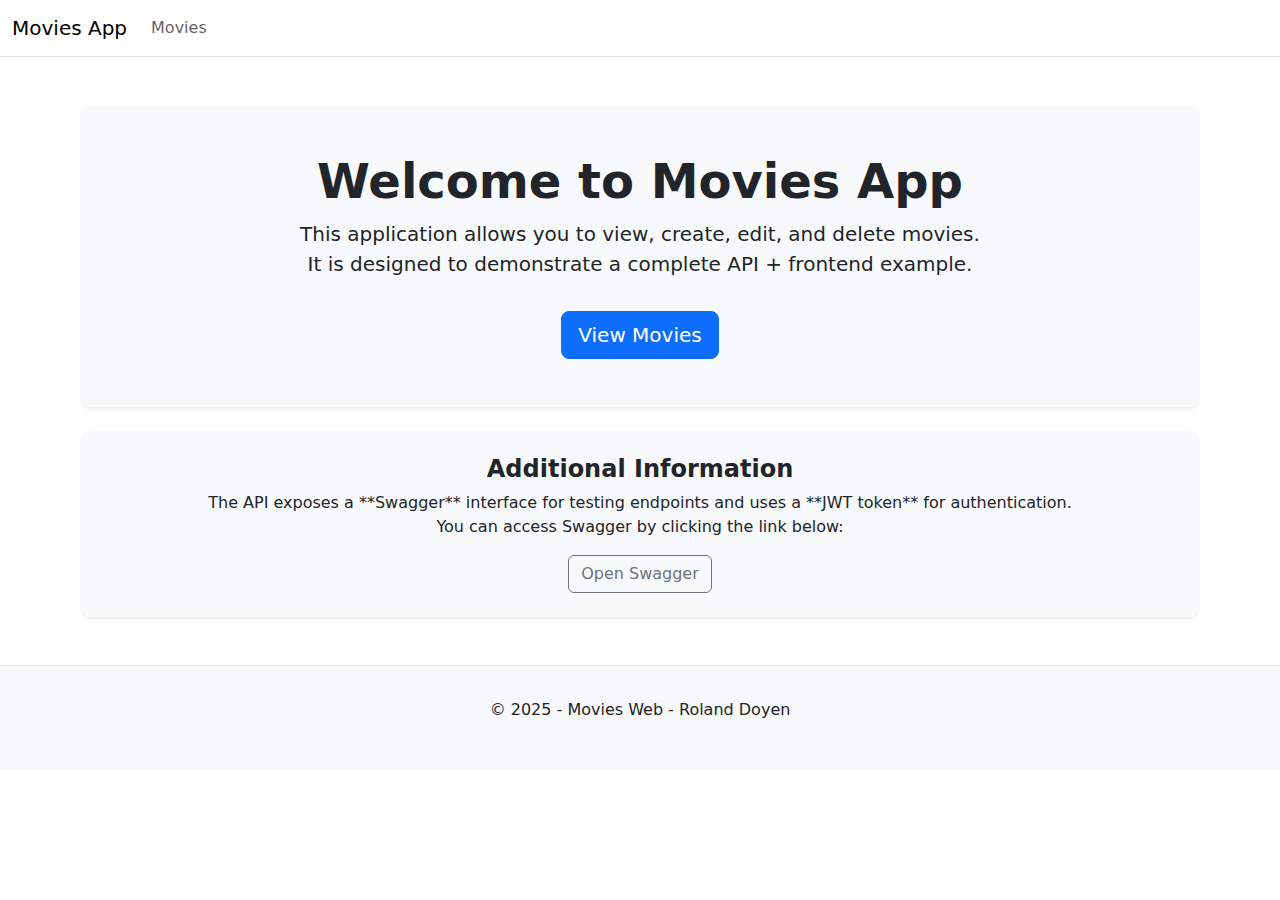
<file: index.html>
<!DOCTYPE html>
<html lang="en">
<head>
    <meta charset="utf-8" />
    <meta name="viewport" content="width=device-width, initial-scale=1.0" />
    <title>Movies Web</title>
    <link href="https://cdn.jsdelivr.net/npm/bootstrap@5.3.2/dist/css/bootstrap.min.css" rel="stylesheet"/>
    <link rel="stylesheet" href="css/site.css" />
</head>

<body>
    <header>
        <div id="navbar"></div>
    </header>

    <main class="container mt-5">
        <div class="text-center">
            <div class="p-5 mb-4 bg-light rounded-3 shadow-sm">
                <h1 class="display-5 fw-bold">Welcome to Movies App</h1>
                <p class="fs-5">
                    This application allows you to view, create, edit, and delete movies.<br>
                    It is designed to demonstrate a complete API + frontend example.
                </p>
                <a href="movies.html" class="btn btn-primary btn-lg mt-3">View Movies</a>
            </div>

            <div class="p-4 mb-4 bg-light rounded-3 shadow-sm">
                <h2 class="h4 fw-bold">Additional Information</h2>
                <p class="fs-6">
                    The API exposes a **Swagger** interface for testing endpoints and uses a **JWT token** for authentication.<br>
                    You can access Swagger by clicking the link below:
                </p>
                <a href="https://moviesapi-rd.azurewebsites.net/swagger/index.html" target="_blank" class="btn btn-outline-secondary">
                    Open Swagger
                </a>
            </div>
        </div>
    </main>

    <footer class="mt-5 py-3 bg-light text-center border-top">
        <div id="footer"></div>
    </footer>

    <script src="https://cdn.jsdelivr.net/npm/bootstrap@5.3.2/dist/js/bootstrap.bundle.min.js"></script>
    <script src="js/index.js" type="module"></script>
</body>
</html>
</file>
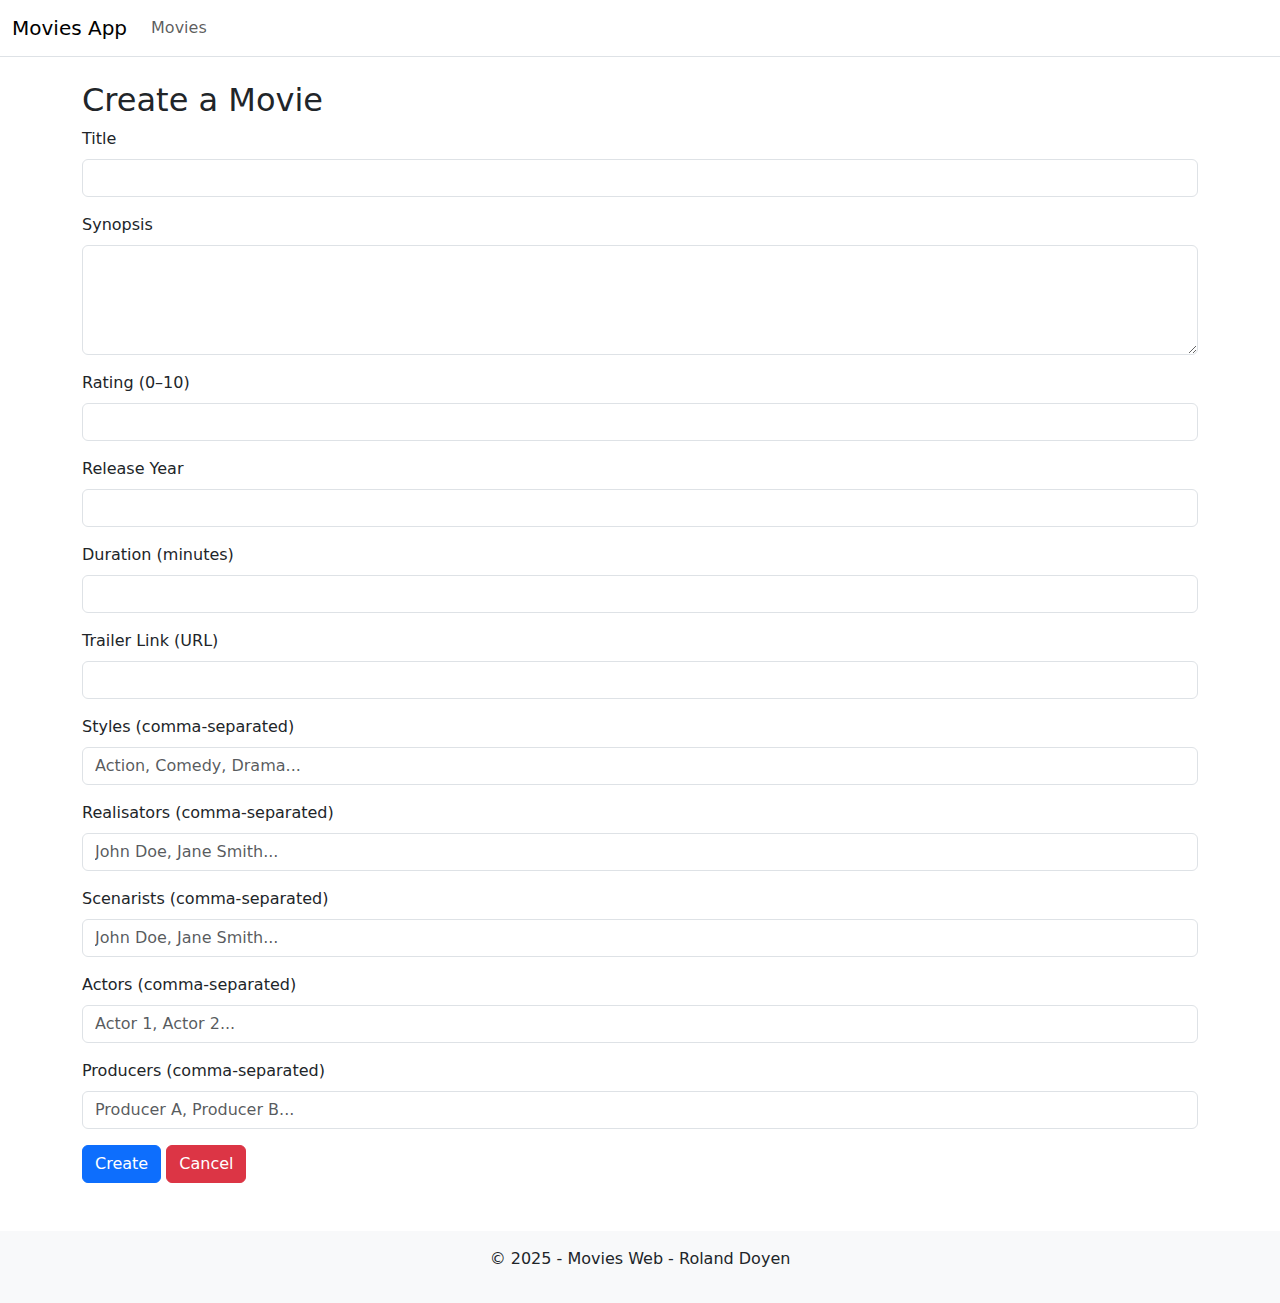
<file: create.html>
<!DOCTYPE html>
<html lang="en">
    <head>
        <meta charset="utf-8" />
        <meta name="viewport" content="width=device-width, initial-scale=1.0" />
        <title>Create Movie</title>
        <link href="https://cdn.jsdelivr.net/npm/bootstrap@5.3.2/dist/css/bootstrap.min.css" rel="stylesheet"/>
        <link rel="stylesheet" href="css/site.css" />
    </head>

    <body>
        <header>
            <div id="navbar"></div>
        </header>

        <main class="container mt-4">
            <h2>Create a Movie</h2>
            <form id="createForm">
                <div class="mb-3">
                    <label for="title" class="form-label">Title</label>
                    <input type="text" id="title" class="form-control" maxlength="200" required />
                </div>
                <div class="mb-3">
                    <label for="sypnosis" class="form-label">Synopsis</label>
                    <textarea id="sypnosis" class="form-control" maxlength="1000" rows="4" ></textarea>
                </div>
                <div class="mb-3">
                    <label for="rating" class="form-label">Rating (0–10)</label>
                    <input type="number" id="rating" class="form-control" step="0.1" min="0" max="10" />
                </div>
                <div class="mb-3">
                    <label for="year" class="form-label">Release Year</label>
                    <input type="number" id="year" class="form-control" min="1930" max="2030" required />
                </div>
                <div class="mb-3">
                    <label for="length" class="form-label">Duration (minutes)</label>
                    <input type="number" id="length" class="form-control" min="1" />
                </div>
                <div class="mb-3">
                    <label for="trailer" class="form-label">Trailer Link (URL)</label>
                    <input type="url" id="trailer" class="form-control" />
                </div>
                <div class="mb-3">
                    <label for="styles" class="form-label">Styles (comma-separated)</label>
                    <input type="text" id="styles" class="form-control" placeholder="Action, Comedy, Drama..." />
                </div>
                <div class="mb-3">
                    <label for="realisators" class="form-label">Realisators (comma-separated)</label>
                    <input type="text" id="realisators" class="form-control" placeholder="John Doe, Jane Smith..." />
                </div>
                <div class="mb-3">
                    <label for="scenarists" class="form-label">Scenarists (comma-separated)</label>
                    <input type="text" id="scenarists" class="form-control" placeholder="John Doe, Jane Smith..." />
                </div>
                <div class="mb-3">
                    <label for="actors" class="form-label">Actors (comma-separated)</label>
                    <input type="text" id="actors" class="form-control" placeholder="Actor 1, Actor 2..." />
                </div>
                <div class="mb-3">
                    <label for="producers" class="form-label">Producers (comma-separated)</label>
                    <input type="text" id="producers" class="form-control" placeholder="Producer A, Producer B..." />
                </div>

                <button type="submit" class="btn btn-primary">Create</button>
                <a class="btn btn-danger" href="movies.html">Cancel</a>
            </form>
        </main>        
            
        <div id="message-success" class="alert alert-success d-none message-box"></div>
        <div id="message-error" class="alert alert-danger d-none message-box"></div>

        <footer class="mt-5">
            <div id="footer"></div>
        </footer>

        <script src="https://cdn.jsdelivr.net/npm/bootstrap@5.3.2/dist/js/bootstrap.bundle.min.js"></script>
        <script src="js/create.js" type="module"></script>
    </body>
</html>
</file>
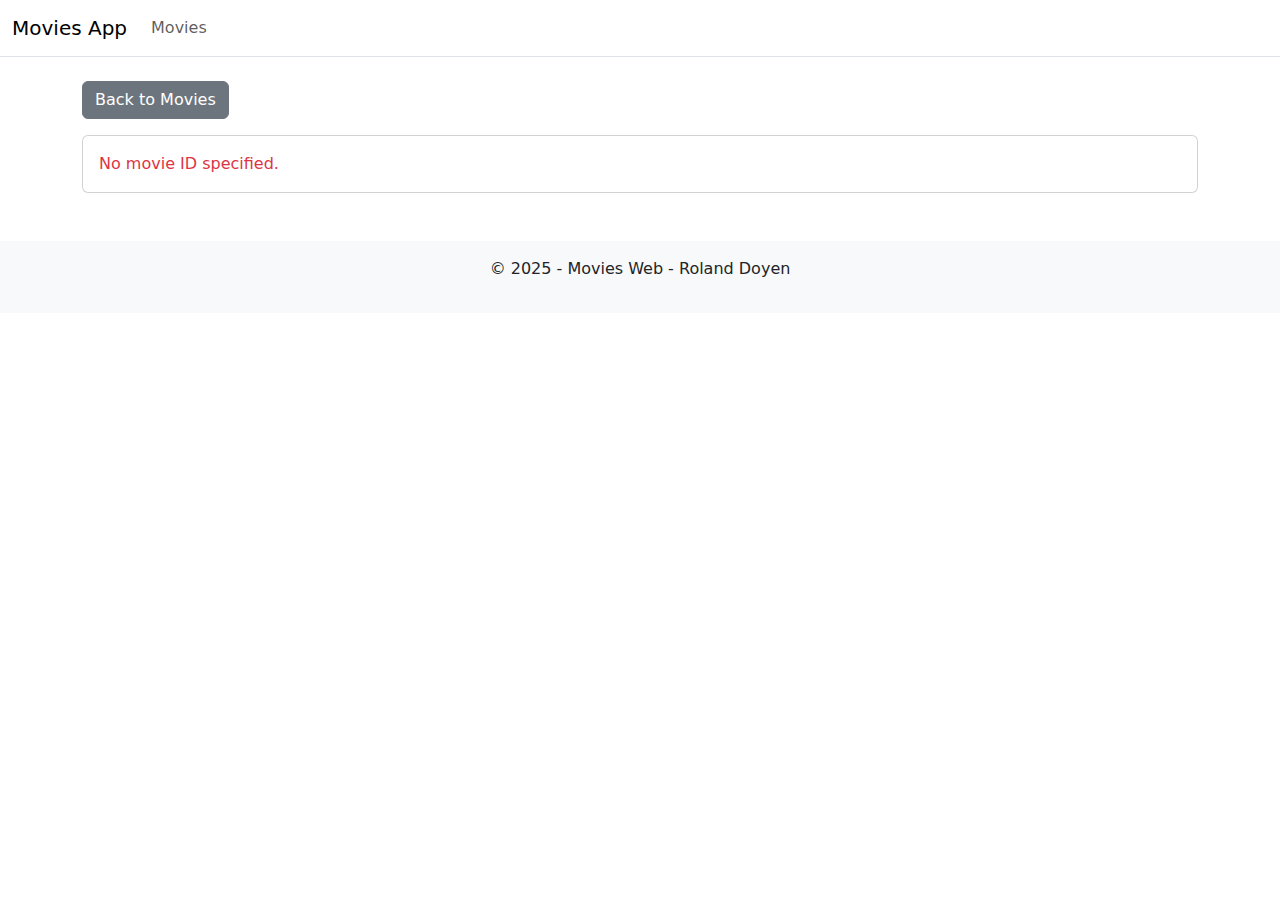
<file: details.html>
<!DOCTYPE html>
<html lang="en">
<head>
    <meta charset="utf-8" />
    <meta name="viewport" content="width=device-width, initial-scale=1.0" />
    <title>Movie Details</title>
    <link href="https://cdn.jsdelivr.net/npm/bootstrap@5.3.2/dist/css/bootstrap.min.css" rel="stylesheet"/>
    <link rel="stylesheet" href="css/site.css" />
</head>

<body>
    <header>
        <div id="navbar"></div>
    </header>

    <main class="container mt-4">
        <div class="mb-3">
            <a href="movies.html" class="btn btn-secondary">Back to Movies</a>
        </div>

        <div id="movieDetails" class="card p-3">
            Loading...
        </div>
    </main>

    <footer class="mt-5">
        <div id="footer"></div>
    </footer>

    <script src="https://cdn.jsdelivr.net/npm/bootstrap@5.3.2/dist/js/bootstrap.bundle.min.js"></script>
    <script src="js/details.js" type="module"></script>
</body>
</html>
</file>
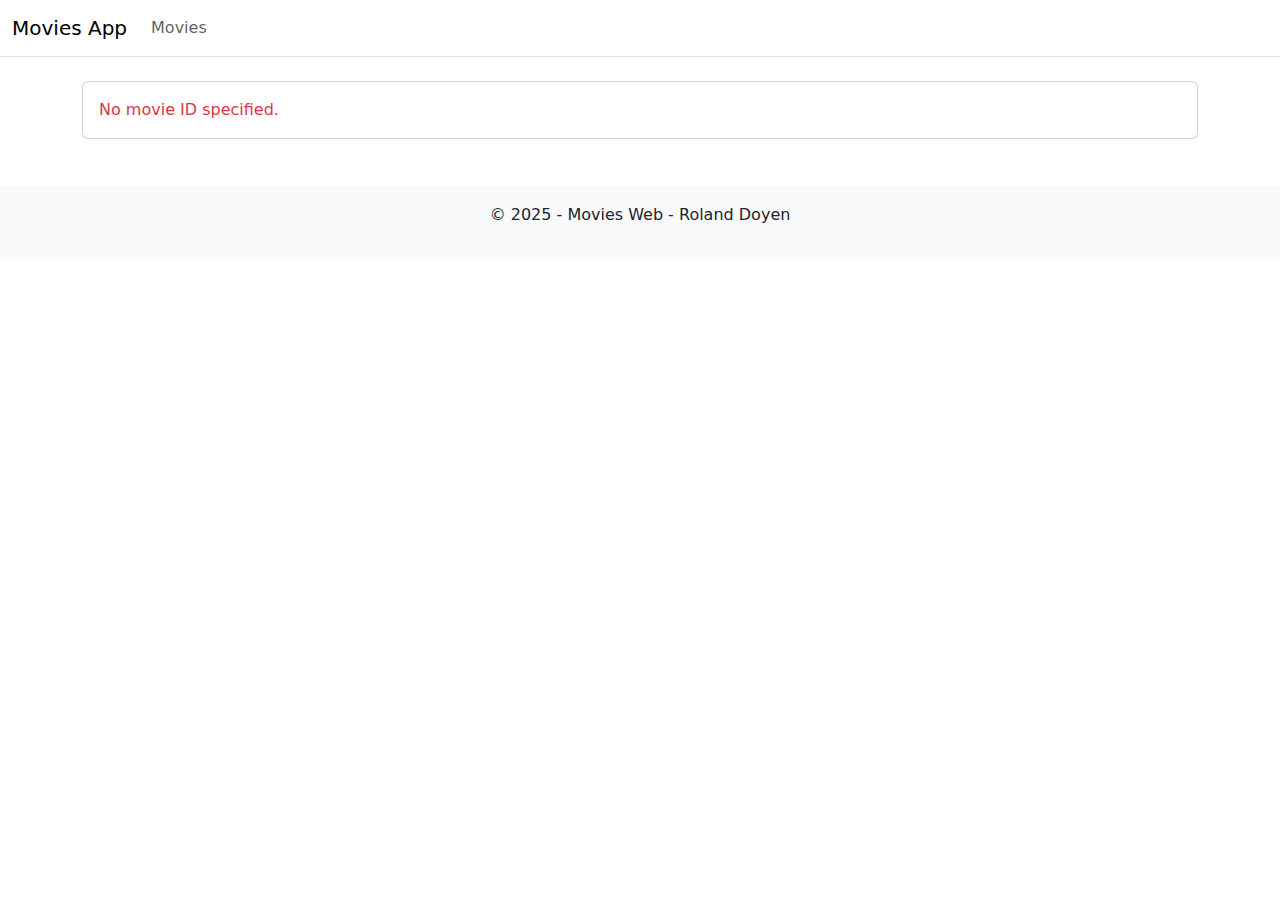
<file: edit.html>
<!DOCTYPE html>
<html lang="en">
<head>
    <meta charset="utf-8" />
    <meta name="viewport" content="width=device-width, initial-scale=1.0" />
    <title>Edit Movie</title>
    <link href="https://cdn.jsdelivr.net/npm/bootstrap@5.3.2/dist/css/bootstrap.min.css" rel="stylesheet"/>
    <link rel="stylesheet" href="css/site.css" />
</head>

<body>
    <header>
        <div id="navbar"></div>
    </header>

    <main class="container mt-4">
        <div id="editFormContainer" class="card p-3">
            Loading...
        </div>
    </main>
    
    <div id="message-success" class="alert alert-success d-none message-box"></div>
    <div id="message-error" class="alert alert-danger d-none message-box"></div>

    <footer class="mt-5">
        <div id="footer"></div>
    </footer>

    <script src="https://cdn.jsdelivr.net/npm/bootstrap@5.3.2/dist/js/bootstrap.bundle.min.js"></script>
    <script src="js/edit.js" type="module"></script>
</body>
</html>
</file>
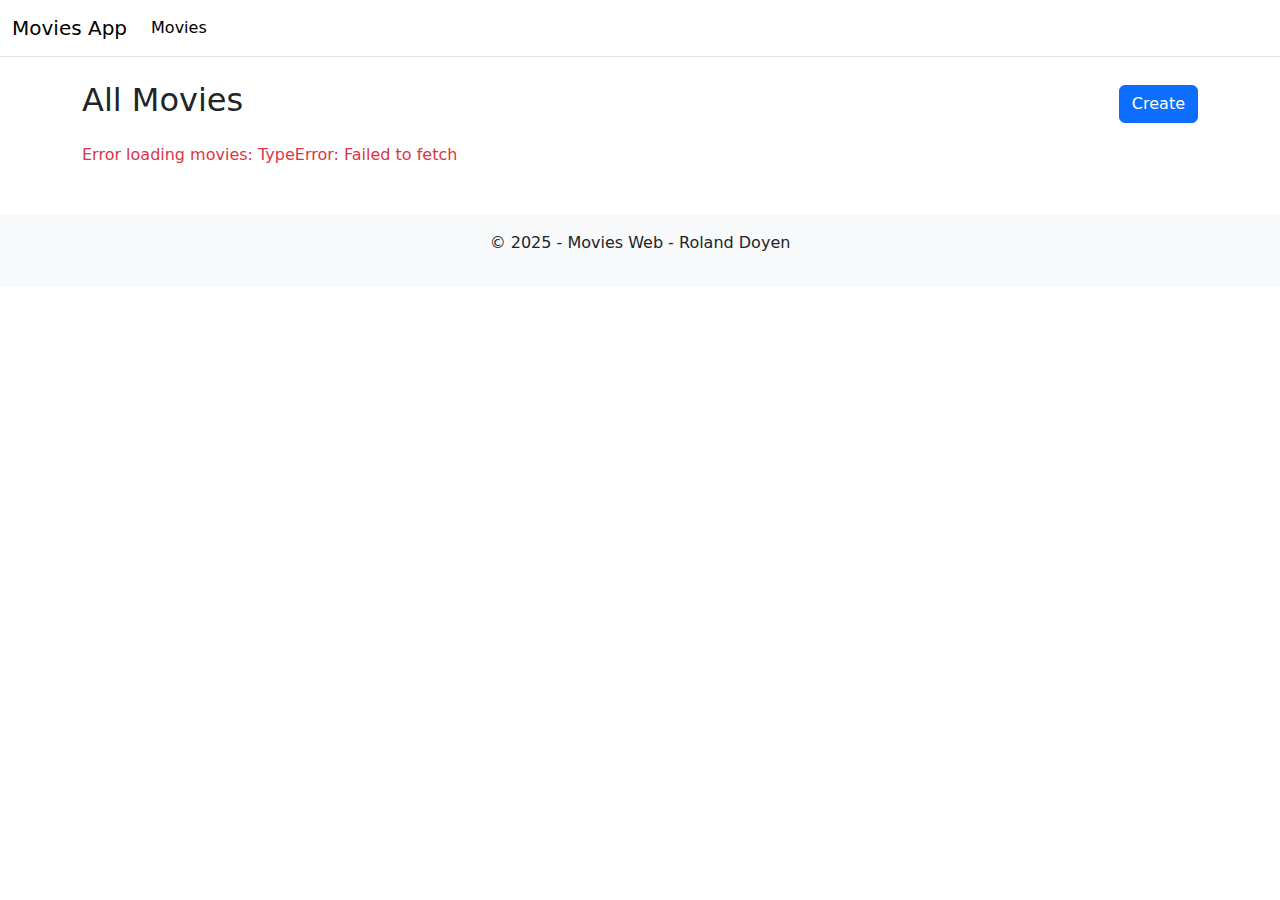
<file: movies.html>
<!DOCTYPE html>
<html lang="en">
    <head>
        <meta charset="utf-8" />
        <meta name="viewport" content="width=device-width, initial-scale=1.0" />
        <title>Movies</title>
        <link href="https://cdn.jsdelivr.net/npm/bootstrap@5.3.2/dist/css/bootstrap.min.css" rel="stylesheet"/>
        <link rel="stylesheet" href="css/site.css" />
    </head>

    <body>
        <header>
            <div id="navbar"></div>
        </header>

        <main class="container mt-4">
            <div class="d-flex justify-content-between align-items-center mb-3">
                <h2>All Movies</h2>
                <a class="btn btn-primary" href="create.html">Create</a>
            </div>

            <div id="movieList" class="list-group"></div>
        </main>

        <footer class="mt-5">
            <div id="footer"></div>
        </footer>

        <script src="https://cdn.jsdelivr.net/npm/bootstrap@5.3.2/dist/js/bootstrap.bundle.min.js"></script>
        <script src="js/movies.js" type="module" ></script>
    </body>
</html>
</file>
<file: css/site.css>
.message-box {
    max-width: 31.25rem;
    margin: 1.25rem auto;
    padding: 0.9375rem;
    border-radius: 0.5rem;
    box-shadow: 0 0.125rem 0.375rem rgba(0,0,0,0.1);
    text-align: center;
}
</file>
